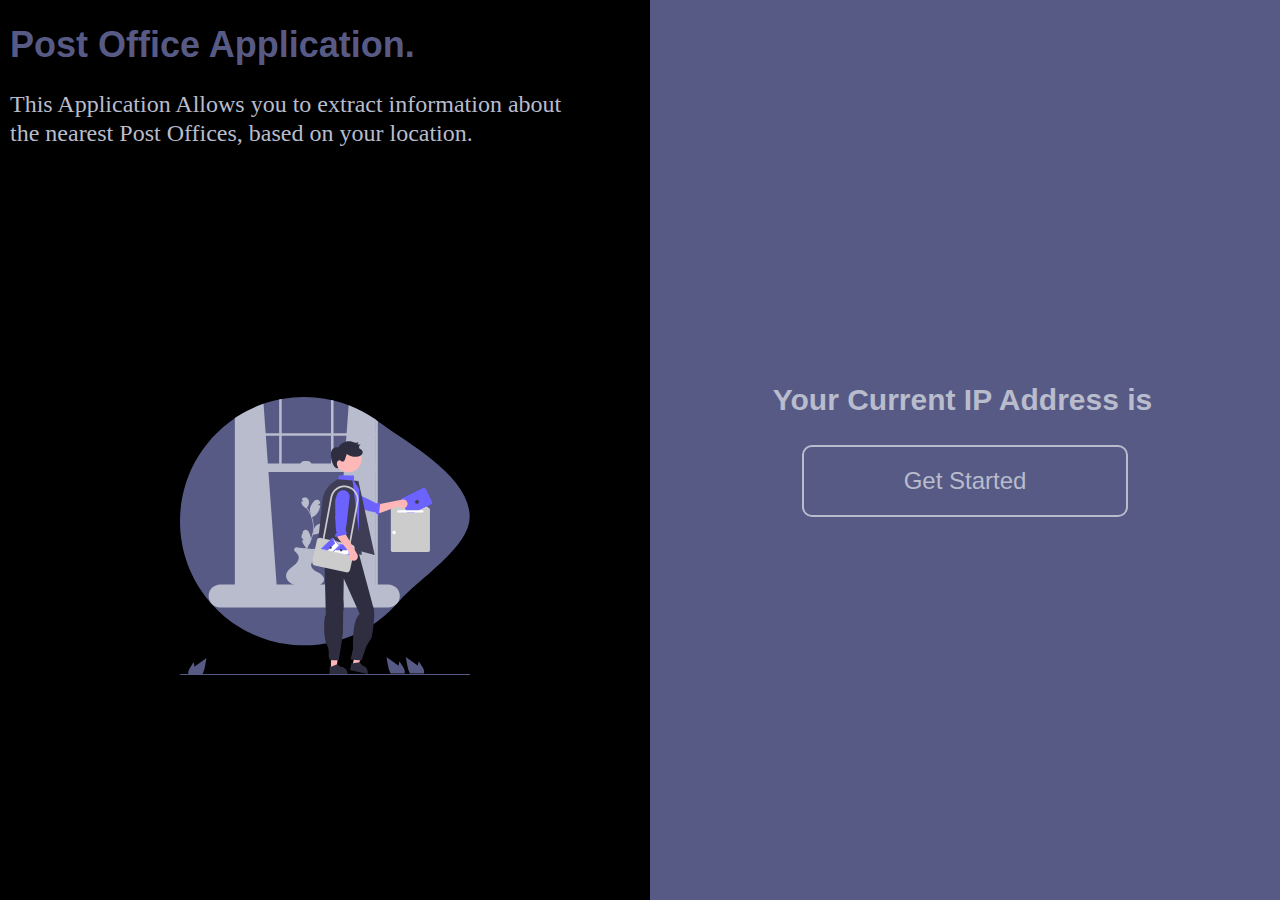
<file: index.html>
<!DOCTYPE html>
<html lang="en">
  <head>
    <meta charset="UTF-8" />
    <meta name="viewport" content="width=device-width, initial-scale=1.0" />
    <title>Document</title>
    <link rel="stylesheet" href="./style.css" />
  </head>
  <body>
    <section>
      <h1>Post Office Application.</h1>
      <p>
        This Application Allows you to extract information about<br />
        the nearest Post Offices, based on your location.
      </p>
      <img src="imag1.svg" alt="imag1" />
    </section>
    <section>
      <div>
        <span>Your Current IP Address is </span>
        <span id="Address"></span><br />
        <button id="getIpValue">Get Started</button>
      </div>
    </section>
    <script src="https://ajax.googleapis.com/ajax/libs/jquery/3.2.1/jquery.min.js"></script>
    <script src="./script.js"></script>
  </body>
</html>
</file>
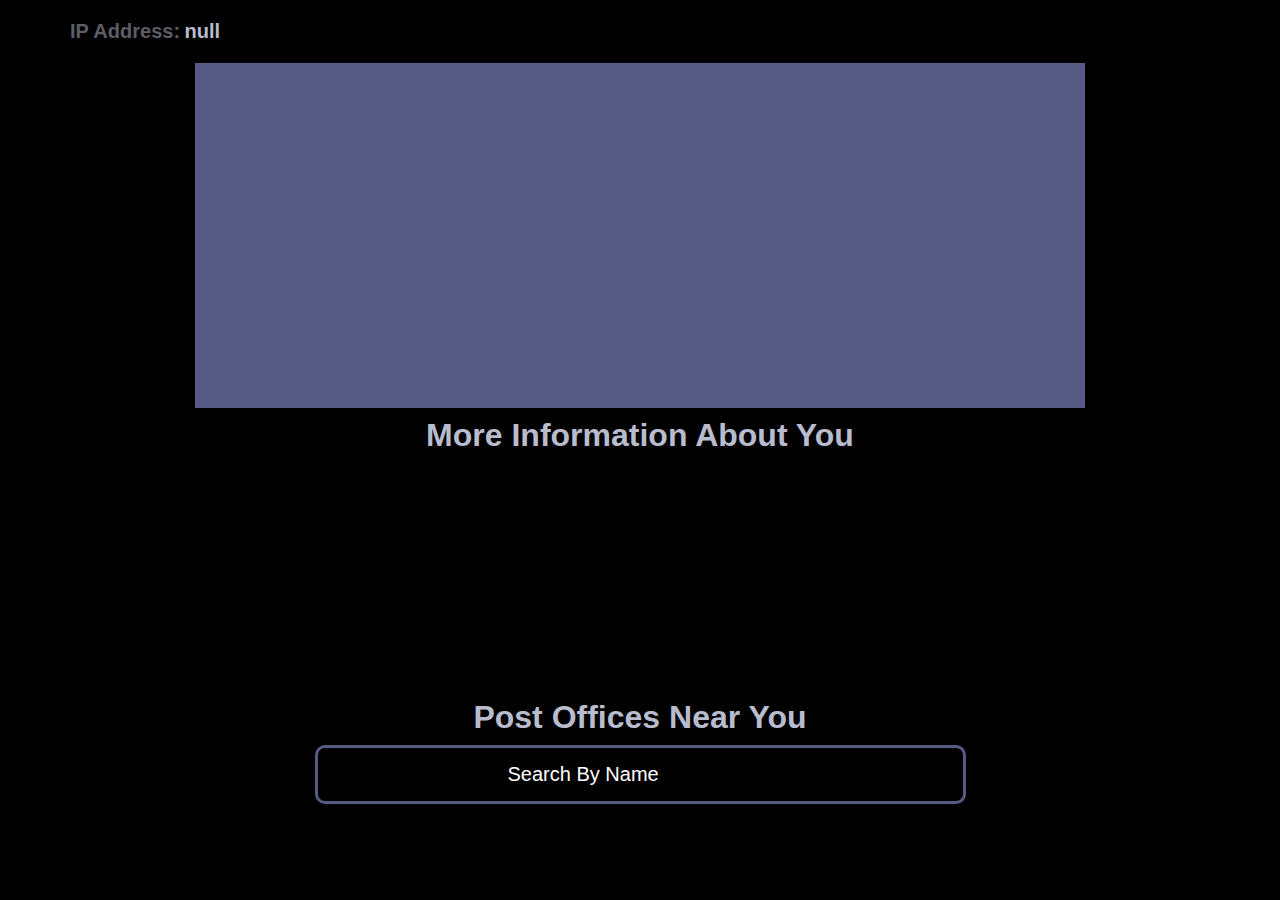
<file: main.html>
<!DOCTYPE html>
<html lang="en">
  <head>
    <meta charset="UTF-8" />
    <meta name="viewport" content="width=device-width, initial-scale=1.0" />
    <title>Main Page</title>
    <link rel="stylesheet" href="./main.css" />
  </head>
  <body>
    <section class="Top"></section>
    <section class="middle"></section>
    <h1 style="color: #b8bccc; text-align: center">
      More Information About You
    </h1>
    <div class="Time-zone">Hill</div>
    <div class="search">
      <h1 style="color: #b8bccc; text-align: center">Post Offices Near You</h1>
      <input type="text" id="text" placeholder="Search By Name" />
    </div>
    <div class="postoffice"></div>
    <script src="https://ajax.googleapis.com/ajax/libs/jquery/3.2.1/jquery.min.js"></script>
    <script src="./main.js"></script>
  </body>
</html>
</file>
<file: style.css>
body {
  display: flex;
  flex-direction: row;
  height: 100vh;
  margin: 0;
  font-family: "Montserrat", sans-serif;
  padding: 0px;
}

section {
  flex: 1;
  display: flex;
  flex-direction: column;
}

section:nth-child(odd) {
  background-color: black;
  padding-inline: 10px;
}
section:nth-child(odd) h1 {
  color: #575a85;
  font-size: 36px;
  font-weight: 700;

  letter-spacing: 0em;
  text-align: left;
}
section:nth-child(odd) p {
  font-family: Inter;
  color: #b8bccc;
  margin-top: 0px;
  font-size: 24px;
  font-weight: 400;
  line-height: 29px;
  letter-spacing: 0em;
  text-align: left;
}
section:nth-child(odd) img {
  margin: auto;
  width: 290px;
  height: 290px;
}
section > div {
  text-align: center;
}

section:nth-child(even) {
  background-color: #575a85;
}

section:nth-child(even) > div {
  margin: auto;
  display: flex;
  align-items: center;
  flex-direction: column;
}

section:nth-child(even) > div > span:first-child {
  font-size: 30px;
  font-weight: 700;
  color: #b8bccc;
  padding-right: 5px;
  margin: 0; /* Remove default margin */
}

section:nth-child(even) > div > #Address {
  font-size: 28px;
  font-weight: 400;
  color: #ffffff;
  margin: 0; /* Remove default margin */
}

section > div > button {
  margin-top: 10px; /* Adjust the margin as needed */
  background-color: transparent;
  border: 2px solid #b8bccc;
  padding-inline: 100px;
  padding-block: 20px;
  border-radius: 10px;
  color: #b8bccc;
  font-size: 24px;
}
section > div > button:hover {
  box-shadow: 1px 1px 10px #8c8eb1;
}
</file>
<file: main.css>
* {
  margin: 0;
  /* font-family: "Montserrat", sans-serif; */
  font-family: "Poppins", sans-serif;
  padding: 0px;
  /* background-color: black; */
}
body {
  background-color: black;
}
.Top {
  margin-left: 20px;
}
.Top > p {
  margin-block: 20px;
  margin-left: 50px;
}

.label {
  color: #b8bccc80;
  font-size: 20px;
  font-weight: 700;
}

.value {
  color: #b8bccc;
  font-size: 20px;
  font-weight: 700;
}

.Top > .outer-div {
  width: 90vw;
  height: 25vh;
  margin: auto;
  /* background-color: rgb(240, 240, 155); */
  display: flex;
  align-items: center;
  justify-content: space-between;
  border-bottom: 1px ridge white;
  margin-bottom: 10px;
}
.Top > .outer-div > div p {
  font-family: Inter;
  font-size: 24px;
  font-weight: 700;
  line-height: 41px;
  letter-spacing: 0em;
  text-align: left;
}
.Top > .outer-div > div:nth-child(1),
.Top > .outer-div > div:nth-child(2),
.Top > .outer-div > div:nth-child(3) {
  /* border: 4px solid green;   */
  color: #b8bccc80;
}
.outer-div > div > p span {
  color: #edf3f2d7;
  font-size: 19px;
  font-weight: 500;
  font-style: italic;
}
.middle {
  width: 890px;
  height: 345px;
  background-color: #575a85;
  margin: auto;
  padding-left: 10%;
  padding-top: 4%;
  box-sizing: border-box;
  margin-bottom: 9px;
}

.Time-zone {
  width: 890px;
  height: 245px;
  /* background-color: #e4e5f7; */
  margin: auto;
  border-radius: 10px;
}

.Time-zone > p {
  color: #b8bccc80;
  font-weight: 700;
  font-size: 20px;
  padding: 15px;
}
.Time-zone > p span {
  color: #edf3f2d7;
  font-weight: 500;
  font-style: italic;
}
.search {
  margin: auto;
  width: 900px;
  height: 100px;
  /* background-color: aqua; */
  display: flex; /* Add display: flex; to make the children centered */
  flex-direction: column;
  align-items: center; /* Center children vertically */
  box-sizing: border-box;
}

.search #text {
  margin-top: 9px;
  border-radius: 10px;
  padding-inline: 190px;
  padding-block: 15px;
  border: 3px solid #575a85;
  background-color: transparent;
  /* Remove display, align-items, and justify-content properties */
  color: #575a85;
  font-size: 20px;
}
#text::placeholder {
  text-align: left;
  font-size: 20px;
  color: white;
}

/* .postoffice {
    display: flex; 
    align-items: center;
  
    flex-direction: column;
    width: 90vw;
    margin-block: 5px;
    margin-inline: 5px;
    flex-wrap: wrap;
} */
/* 
.divPost {
    min-width: 500px;
    height: 199px;
background-color: #575a85;
    border-radius: 10px;
    display: flex;
    margin-inline: 5px;
    flex-direction: column;
    justify-content: center;
    margin-block: 5px;
} */

/* .divPost > p {
    color: #b8bccc;
    margin: 5px;
    font-size: 19px;
} */

.postoffice {
  display: flex;
  align-items: center;
  justify-content: space-around; /* Adjust as needed */
  margin: auto;
  flex-wrap: wrap; /* Allow flex items to wrap to the next line */
  width: 90vw;
}

.divPost {
  flex: 0 0 calc(50% - 10px); /* Set flex basis to 50%, considering margin */
  height: 199px;
  background-color: #575a85;
  border-radius: 10px;
  display: flex;
  margin: 5px; /* Adjust as needed */
  flex-direction: column;
  justify-content: center;
}

.divPost > p {
  font-size: 19px;
  color: #f6f7fb;
  margin: 5px;
  font-weight: 700;
}
.divPost > p span {
  font-weight: 500;
  font-style: italic;
}
</file>
